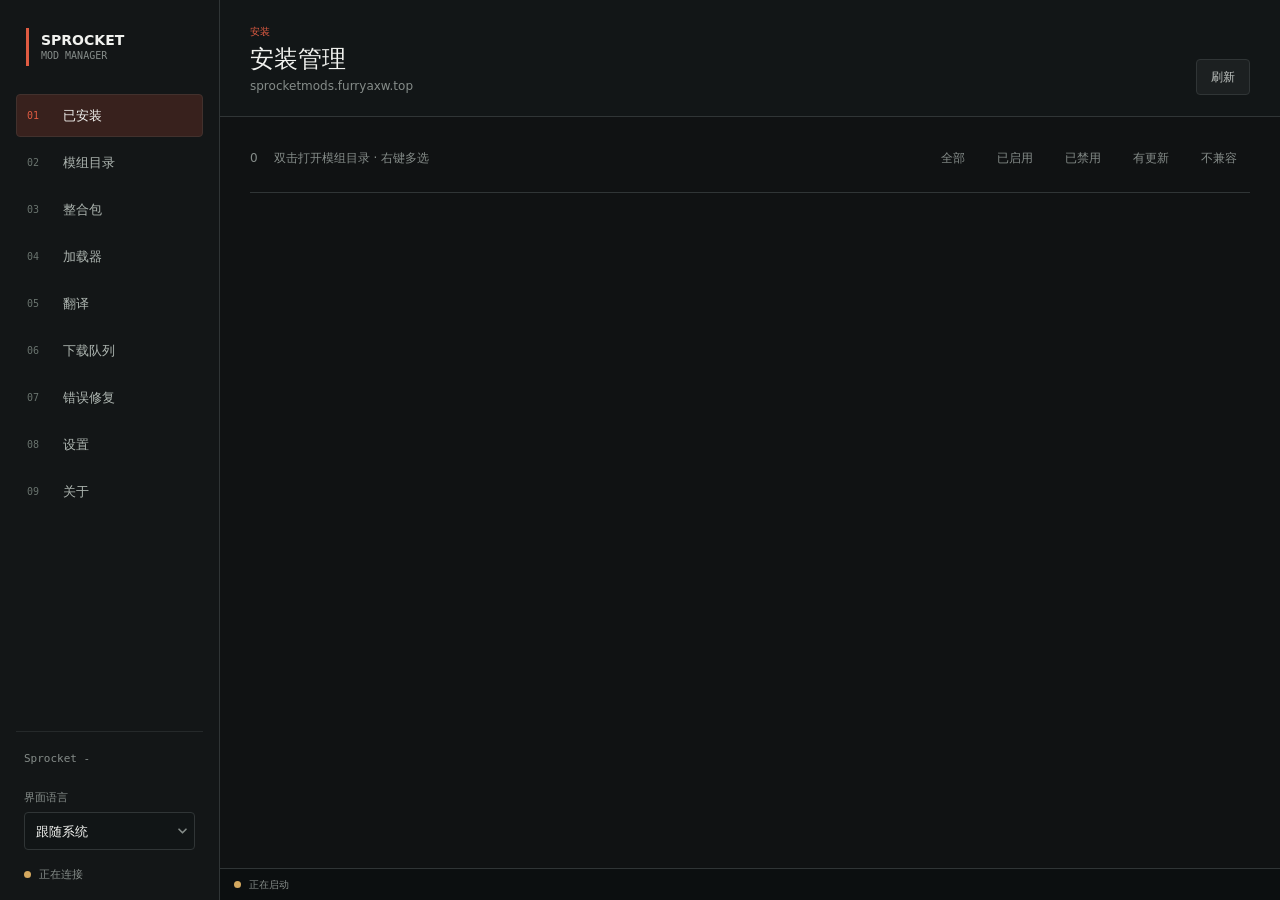
<file: sprocket_mod_manager/presentation/client_ui/index.html>
<!doctype html>
<html lang="zh-CN">
<head>
    <meta charset="UTF-8"/>
    <meta name="viewport" content="width=device-width, initial-scale=1.0"/>
    <meta name="color-scheme" content="dark"/>
    <meta name="theme-color" content="#101213"/>
    <title>SprocketModManager</title>
    <link rel="icon" type="image/png" href="./app-icon.png"/>
    <link rel="stylesheet" href="./app.css"/>
    <script src="./js/i18n.js" defer></script>
    <script src="./js/core.js" defer></script>
    <script src="./js/data.js" defer></script>
    <script src="./js/compatibility.js" defer></script>
    <script src="./js/catalog.js" defer></script>
    <script src="./js/installs.js" defer></script>
    <script src="./js/private_servers.js" defer></script>
    <script src="./js/settings.js" defer></script>
    <script src="./js/logs.js" defer></script>
    <script src="./js/diagnosis.js" defer></script>
    <script src="./js/modloaders.js" defer></script>
    <script src="./js/business.js" defer></script>
    <script src="./js/dialogs.js" defer></script>
    <script src="./js/main.js" defer></script>
</head>
<body>
<div class="app-shell">
    <aside class="sidebar">
        <div class="brand">
            <span class="brand-line" aria-hidden="true"></span>
            <div class="brand-copy">
                <strong>SPROCKET</strong>
                <span>MOD MANAGER</span>
            </div>
        </div>

        <nav class="primary-nav" aria-label="主导航" data-i18n-aria="primaryNav">
            <button class="nav-item active" type="button" data-page-target="installed">
                <span class="nav-index">01</span><span data-i18n="installed">已安装</span>
            </button>
            <button class="nav-item" type="button" data-page-target="catalog">
                <span class="nav-index">02</span><span data-i18n="catalog">模组目录</span>
            </button>
            <button class="nav-item" type="button" data-page-target="packs">
                <span class="nav-index">03</span><span data-i18n="packs">整合包</span>
            </button>
            <button class="nav-item" type="button" data-page-target="modloaders">
                <span class="nav-index">04</span><span data-i18n="modloaders">加载器</span>
            </button>
            <button class="nav-item" type="button" data-page-target="translations">
                <span class="nav-index">05</span><span data-i18n="translations">翻译</span>
            </button>
            <button class="nav-item" type="button" data-page-target="downloads">
                <span class="nav-index">06</span><span data-i18n="downloads">下载队列</span>
                <b id="queue-badge" hidden>0</b>
            </button>
            <button class="nav-item" type="button" data-page-target="diagnosis">
                <span class="nav-index">07</span><span data-i18n="diagnosis">错误修复</span>
            </button>
            <button class="nav-item" type="button" data-page-target="settings">
                <span class="nav-index">08</span><span data-i18n="settings">设置</span>
            </button>
            <button class="nav-item" type="button" data-page-target="about">
                <span class="nav-index">09</span><span data-i18n="about">关于</span>
            </button>
        </nav>

        <div class="sidebar-footer">
            <!-- 版本号与「为什么对不上」都留在这里；右下角 statusbar 只报健康状态。 -->
            <div class="environment" id="environment">
                <div class="environment-line" id="environment-sprocket">Sprocket -</div>
                <div class="environment-loaders" id="environment-loaders"></div>
                <button class="environment-install" id="environment-install-loader"
                        type="button" data-i18n="installLoaderLink" hidden>安装加载器
                </button>
                <div class="environment-line environment-note" id="environment-note" hidden></div>
            </div>
            <label class="language-control">
                <span data-i18n="language">界面语言</span>
                <select id="language-select">
                    <option value="auto" data-i18n="languageAuto">跟随系统</option>
                    <option value="zh">中文</option>
                    <option value="en">English</option>
                </select>
            </label>
            <div class="registry-state" id="registry-state">
                <span class="state-dot" aria-hidden="true"></span>
                <span id="registry-state-text" data-i18n="connecting">正在连接</span>
            </div>
        </div>
    </aside>

    <main class="main-area">
        <header class="page-header">
            <div>
                <p class="page-kicker" id="page-kicker" data-i18n="pageInstallation">安装</p>
                <h1 id="page-title" data-i18n="installedTitle">安装管理</h1>
                <p id="page-subtitle">sprocketmods.furryaxw.top</p>
            </div>
            <div class="header-actions" id="header-actions">
                <button class="secondary-button" id="refresh-catalog" type="button" data-i18n="refresh">刷新</button>
            </div>
        </header>

        <section class="page active" id="page-installed" data-page="installed">
            <div class="list-toolbar">
                <span id="installed-count">0</span>
                <!-- 行上的两种点击都不是自明的：说清双击去哪儿、右键做什么。 -->
                <span class="list-hint" data-i18n="installedRowHint">双击打开模组目录 · 右键多选</span>
                <div class="filter-chips" role="group" data-i18n-aria="installedFilter">
                    <button class="filter-chip" type="button" id="installed-filter-all"
                            data-installed-filter="all" data-i18n="installedFilterAll">全部
                    </button>
                    <button class="filter-chip" type="button" id="installed-filter-enabled"
                            data-installed-filter="enabled" data-i18n="installedFilterEnabled">已启用
                    </button>
                    <button class="filter-chip" type="button" id="installed-filter-disabled"
                            data-installed-filter="disabled" data-i18n="installedFilterDisabled">已禁用
                    </button>
                    <button class="filter-chip" type="button" id="installed-filter-outdated"
                            data-installed-filter="outdated" data-i18n="installedFilterOutdated">有更新
                    </button>
                    <button class="filter-chip" type="button" id="installed-filter-incompatible"
                            data-installed-filter="incompatible" data-i18n="installedFilterIncompatible">不兼容
                    </button>
                </div>
            </div>
            <div class="data-list" id="installed-list"></div>
            <div class="selection-anchor">
                <div class="selection-bar" id="installed-selection-bar" hidden>
                    <span class="selection-count" id="installed-selection"></span>
                    <button class="secondary-button" id="update-selected" type="button" data-i18n="update" disabled>更新
                    </button>
                    <button class="secondary-button" id="enable-selected" type="button" data-i18n="enableMod" disabled>
                        启用
                    </button>
                    <button class="secondary-button" id="disable-selected" type="button" data-i18n="disableMod" disabled>
                        禁用
                    </button>
                    <button class="danger-button" id="remove-selected" type="button" data-i18n="remove" disabled>卸载
                    </button>
                    <button class="secondary-button" id="toggle-selection" type="button" data-i18n="selectAll"
                            disabled>全选
                    </button>
                    <button class="secondary-button" id="invert-selection" type="button" data-i18n="invertSelection"
                            disabled>反选
                    </button>
                </div>
            </div>
        </section>

        <section class="page" id="page-catalog" data-page="catalog" hidden>
            <!-- 说明条在工具条上方；两者同属页头那一行，目录页网格只给「页头 + 工作区」两行。 -->
            <div class="catalog-header">
                <div class="catalog-notice" id="catalog-notice" hidden></div>

                <div class="catalog-tools">
                    <span class="result-count" id="catalog-count">0</span>
                    <label class="search-control">
                        <span class="visually-hidden" data-i18n="search">搜索</span>
                        <input id="catalog-search" type="search" autocomplete="off"
                               placeholder="搜索名称、作者或标签" data-i18n-placeholder="searchPlaceholder"/>
                    </label>
                    <label class="select-control">
                        <span class="visually-hidden" data-i18n="category">分类</span>
                        <select id="category-select">
                            <option value="all" data-i18n="categoryAll">全部分类</option>
                            <option value="gameplay" data-i18n="categoryGameplay">玩法</option>
                            <option value="utility" data-i18n="categoryUtility">工具</option>
                            <option value="library" data-i18n="categoryLibrary">依赖库</option>
                            <option value="visual" data-i18n="categoryVisual">视觉</option>
                            <option value="audio" data-i18n="categoryAudio">音频</option>
                            <option value="other" data-i18n="categoryOther">其他</option>
                        </select>
                    </label>
                    <label class="select-control sort-control">
                        <span data-i18n="sort">排序</span>
                        <select id="sort-select">
                            <option value="name" data-i18n="sortName">名称</option>
                            <option value="release" data-i18n="sortRelease">版本</option>
                            <option value="category" data-i18n="sortCategory">分类</option>
                        </select>
                    </label>
                </div>
            </div>

            <div class="catalog-workspace">
                <section class="package-list" id="package-list" aria-live="polite">
                    <div class="loading-state"><span class="loader"></span><span
                            data-i18n="loadingCatalog">正在加载目录</span></div>
                </section>
                <aside class="detail-panel" id="detail-panel">
                    <div class="empty-detail">
                        <strong data-i18n="nothingSelected">未选择模组</strong>
                    </div>
                </aside>
                <!-- 右键行＝快速多选；底部浮动栏给批量动作（绝对定位，不占工作区的两列网格）。 -->
                <div class="catalog-selection-anchor" data-selection-scope="catalog" hidden>
                    <div class="selection-bar">
                        <span class="selection-count" data-selection-count></span>
                        <button class="primary-button" type="button" data-selection-action="install"
                                data-i18n="install">安装
                        </button>
                        <button class="danger-button" type="button" data-selection-action="remove"
                                data-i18n="remove">卸载
                        </button>
                        <button class="secondary-button" type="button" data-selection-action="all"
                                data-i18n="selectAll">全选
                        </button>
                        <button class="secondary-button" type="button" data-selection-action="invert"
                                data-i18n="invertSelection">反选
                        </button>
                        <button class="secondary-button" type="button" data-selection-action="clear"
                                data-i18n="clearSelection">取消选择
                        </button>
                    </div>
                </div>
            </div>
        </section>

        <section class="page" id="page-packs" data-page="packs" hidden>
            <!-- 与模组目录同一套「工具条 + 列表 + 详情 + 浮动多选」，只是这一页整页都是整合包。 -->
            <div class="catalog-header">
                <div class="catalog-notice" id="packs-notice" hidden></div>

                <div class="catalog-tools packs-tools">
                    <span class="result-count" id="pack-count">0</span>
                    <label class="search-control">
                        <span class="visually-hidden" data-i18n="search">搜索</span>
                        <input id="packs-search" type="search" autocomplete="off"
                               placeholder="搜索整合包名称、作者或标签" data-i18n-placeholder="packSearchPlaceholder"/>
                    </label>
                    <label class="select-control sort-control">
                        <span data-i18n="sort">排序</span>
                        <select id="packs-sort">
                            <option value="name" data-i18n="sortName">名称</option>
                            <option value="release" data-i18n="sortRelease">版本</option>
                        </select>
                    </label>
                </div>
            </div>

            <div class="catalog-workspace">
                <section class="package-list" id="pack-list" aria-live="polite"></section>
                <aside class="detail-panel" id="pack-detail">
                    <div class="empty-detail">
                        <strong data-i18n="nothingSelected">未选择模组</strong>
                    </div>
                </aside>
                <div class="catalog-selection-anchor" data-selection-scope="packs" hidden>
                    <div class="selection-bar">
                        <span class="selection-count" data-selection-count></span>
                        <button class="primary-button" type="button" data-selection-action="install"
                                data-i18n="install">安装
                        </button>
                        <button class="danger-button" type="button" data-selection-action="remove"
                                data-i18n="remove">卸载
                        </button>
                        <button class="secondary-button" type="button" data-selection-action="all"
                                data-i18n="selectAll">全选
                        </button>
                        <button class="secondary-button" type="button" data-selection-action="invert"
                                data-i18n="invertSelection">反选
                        </button>
                        <button class="secondary-button" type="button" data-selection-action="clear"
                                data-i18n="clearSelection">取消选择
                        </button>
                    </div>
                </div>
            </div>
        </section>

        <section class="page" id="page-modloaders" data-page="modloaders" hidden>
            <div class="list-toolbar">
                <span id="modloader-count">0</span>
                <!-- 「提供」那一块是这个页面存在的理由：说清每种可安装类型装到哪里。 -->
                <span class="list-hint" data-i18n="modloaderHint">安装、更新或卸载加载器 · 每项的「提供」列出可安装类型与安装位置</span>
            </div>
            <section class="modloader-list" id="modloader-list" aria-live="polite"></section>
        </section>

        <section class="page" id="page-translations" data-page="translations" hidden>
            <div class="catalog-tools translation-tools">
                <span class="result-count" id="translation-count">0</span>
                <label class="search-control">
                    <span class="visually-hidden" data-i18n="search">搜索</span>
                    <input id="translation-search" type="search" autocomplete="off"
                           placeholder="搜索翻译包" data-i18n-placeholder="translationSearchPlaceholder"/>
                </label>
                <label class="select-control sort-control">
                    <span data-i18n="sort">排序</span>
                    <select id="translation-sort">
                        <option value="name" data-i18n="sortName">名称</option>
                        <option value="release" data-i18n="sortRelease">版本</option>
                    </select>
                </label>
            </div>

            <div class="catalog-workspace">
                <section class="package-list" id="translation-list" aria-live="polite"></section>
                <aside class="detail-panel" id="translation-detail">
                    <div class="empty-detail">
                        <strong data-i18n="nothingSelected">未选择模组</strong>
                    </div>
                </aside>
                <div class="catalog-selection-anchor" data-selection-scope="translations" hidden>
                    <div class="selection-bar">
                        <span class="selection-count" data-selection-count></span>
                        <button class="primary-button" type="button" data-selection-action="install"
                                data-i18n="install">安装
                        </button>
                        <button class="danger-button" type="button" data-selection-action="remove"
                                data-i18n="remove">卸载
                        </button>
                        <button class="secondary-button" type="button" data-selection-action="all"
                                data-i18n="selectAll">全选
                        </button>
                        <button class="secondary-button" type="button" data-selection-action="invert"
                                data-i18n="invertSelection">反选
                        </button>
                        <button class="secondary-button" type="button" data-selection-action="clear"
                                data-i18n="clearSelection">取消选择
                        </button>
                    </div>
                </div>
            </div>
        </section>

        <section class="page" id="page-downloads" data-page="downloads" hidden>
            <div class="list-toolbar">
                <span id="download-count">0</span>
                <button class="secondary-button" id="clear-completed" type="button" data-i18n="clearCompleted">
                    清除成功
                </button>
            </div>
            <div class="data-list" id="download-list"></div>
        </section>

        <section class="page" id="page-settings" data-page="settings" hidden>
            <form class="settings-form" id="settings-form">
                <div class="form-section">
                    <div class="section-heading">
                        <span>01</span>
                        <div><strong data-i18n="gameLocation">游戏位置</strong><small>SPROCKET</small></div>
                    </div>
                    <label class="field-label" for="game-path" data-i18n="gamePath">Sprocket 路径</label>
                    <div class="field-command">
                        <input id="game-path" name="game_path" type="text" autocomplete="off"/>
                        <button class="secondary-button" id="browse-game-path" type="button" data-i18n="browse">浏览
                        </button>
                    </div>
                </div>
                <div class="form-section">
                    <div class="section-heading">
                        <span>02</span>
                        <div><strong data-i18n="textScale">文字大小</strong><small data-i18n="kickerAccessibility">辅助功能</small></div>
                    </div>
                    <label class="field-label" for="text-scale" data-i18n="textScale">文字大小</label>
                    <div class="range-control">
                        <input id="text-scale" name="text_scale" type="range" min="100" max="160" step="10"
                               value="100"/>
                        <output id="text-scale-value" for="text-scale">100%</output>
                    </div>
                </div>
                <div class="form-section">
                    <div class="section-heading">
                        <span>03</span>
                        <div><strong data-i18n="debugMode">Debug 模式</strong><small data-i18n="kickerDiagnostics">诊断</small></div>
                    </div>
                    <label class="toggle-row" for="debug-mode">
                        <span data-i18n="debugMode">Debug 模式</span>
                        <input class="toggle-input" id="debug-mode" name="debug" type="checkbox"/>
                    </label>
                </div>
                <div class="form-section">
                    <div class="section-heading">
                        <span>04</span>
                        <div><strong data-i18n="registrySection">注册表</strong><small data-i18n="kickerIndexSource">索引来源</small></div>
                    </div>
                    <label class="field-label" for="index-url" data-i18n="indexUrl">索引目录（URL 或本地路径）</label>
                    <input id="index-url" name="index_url" type="text" autocomplete="off"/>
                </div>
                <div class="form-section">
                    <div class="section-heading">
                        <span>05</span>
                        <div><strong data-i18n="networkProxy">网络代理</strong><small data-i18n="kickerNetwork">网络与 GitHub</small></div>
                    </div>
                    <div class="field-stack proxy-setting">
                        <label class="toggle-row" for="proxy-enabled">
                            <span data-i18n="proxyEnabled">启用 HTTP/HTTPS 代理</span>
                            <input class="toggle-input" id="proxy-enabled" name="proxy_enabled" type="checkbox"/>
                        </label>
                        <label class="field-label" for="proxy-url" data-i18n="proxyUrl">代理地址</label>
                        <input id="proxy-url" name="proxy_url" type="url" inputmode="url" autocomplete="off"
                               placeholder="http://127.0.0.1:7890"/>
                    </div>
                    <div class="field-stack proxy-setting">
                        <label class="toggle-row" for="github-proxy-enabled">
                            <span data-i18n="githubProxyEnabled">启用 GitHub 下载加速</span>
                            <input class="toggle-input" id="github-proxy-enabled" name="github_proxy_enabled"
                                   type="checkbox"/>
                        </label>
                        <label class="field-label" for="github-proxy-url" data-i18n="githubProxyUrl">加速前缀</label>
                        <input id="github-proxy-url" name="github_proxy_url" type="url" inputmode="url"
                               autocomplete="off"
                               placeholder="https://gh-proxy.com/"/>
                    </div>
                </div>
                <div class="form-section developer-server-section">
                    <div class="section-heading">
                        <span>06</span>
                        <div><strong data-i18n="developerServers">开发者服务器</strong><small
                                data-i18n="privateDistributionSubtitle">私有分发</small></div>
                    </div>
                    <div class="global-github-login">
                        <div class="component-summary">
                            <div><strong data-i18n="githubLogin">GitHub 登录</strong><span class="component-state"
                                                                                           id="github-login-state" data-i18n="loggedOut">未登录</span>
                            </div>
                            <p data-i18n="githubDeviceHint">通过 GitHub Device Flow 登录，令牌只换取开发者服务器
                                session。</p>
                        </div>
                        <button class="secondary-button" id="github-login-button" type="button" data-i18n="login">登录
                        </button>
                    </div>
                    <div class="field-command developer-server-add">
                        <input id="developer-server-url" type="url" inputmode="url" autocomplete="off"
                               placeholder="http://127.0.0.1:8787" aria-label="开发者服务器地址"/>
                        <button class="secondary-button" id="add-developer-server" type="button" data-i18n="addServer">
                            添加服务器
                        </button>
                    </div>
                    <div class="developer-server-list" id="developer-server-list"></div>
                </div>
            </form>
        </section>

        <section class="page" id="page-about" data-page="about" hidden>
            <div class="about-layout">
                <section class="about-identity">
                    <p>SPROCKET</p>
                    <h2>Mod Manager</h2>
                    <span>AGPL-3.0</span>
                </section>
                <dl class="about-facts">
                    <div>
                        <dt data-i18n="currentVersion">当前版本</dt>
                        <dd id="current-version">-</dd>
                    </div>
                    <div>
                        <dt data-i18n="latestVersion">最新版本</dt>
                        <dd id="latest-version">-</dd>
                    </div>
                    <div>
                        <dt data-i18n="repository">代码仓库</dt>
                        <dd>furryaxw/SprocketModManager</dd>
                    </div>
                    <div>
                        <dt data-i18n="registrySection">注册表</dt>
                        <dd>sprocketmods.furryaxw.top</dd>
                    </div>
                </dl>
                <div class="about-actions">
                    <button class="primary-button" id="manager-update" type="button" data-i18n="checkUpdate">检查更新
                    </button>
                    <button class="secondary-button" id="open-repository" type="button">GitHub</button>
                    <button class="secondary-button" id="open-registry" type="button"
                            data-i18n="openRegistry">打开注册表
                    </button>
                    <button class="secondary-button" id="open-manager-directory" type="button"
                            data-i18n="openManagerDirectory">打开数据目录
                    </button>
                    <button class="secondary-button" id="open-game-directory" type="button"
                            data-i18n="openGameDirectory">打开 Sprocket 目录
                    </button>
                    <button class="secondary-button" id="clear-http-cache" type="button"
                            data-i18n="clearHttpCache">清空 HTTP 缓存
                    </button>
                    <button class="secondary-button" id="clear-all-cache" type="button"
                            data-i18n="clearAllCache">清空全部缓存
                    </button>
                    <button class="secondary-button" id="clear-metadata-cache" type="button"
                            data-i18n="clearMetadataCache">清空元数据缓存
                    </button>
                </div>
                <section class="about-support">
                    <p data-i18n="supportAsk">管理器免费开源：觉得有用可以去仓库点个 Star，也可以赞助作者。</p>
                    <div class="about-actions">
                        <button class="secondary-button" id="sponsor-kofi" type="button"
                                data-i18n="sponsorKofi">Ko-fi
                        </button>
                        <button class="secondary-button" id="sponsor-afdian" type="button"
                                data-i18n="sponsorAfdian">爱发电
                        </button>
                    </div>
                </section>
            </div>
        </section>

        <section class="page" id="page-diagnosis" data-page="diagnosis" hidden>
            <!-- 两个入口并排：看不出问题在哪的时候，把日志交上去是第二条路。 -->
            <div class="diagnosis-actions">
                <button class="primary-button" id="run-diagnosis" type="button" data-i18n="runDiagnosis">诊断游戏错误
                </button>
                <button class="secondary-button" id="diagnosis-upload-logs" type="button"
                        aria-haspopup="dialog" data-i18n="uploadLogs">上传日志
                </button>
                <span class="diagnosis-meta" id="diagnosis-meta"></span>
            </div>
            <div class="diagnosis-report" id="diagnosis-report" aria-live="polite"></div>
        </section>

        <footer class="statusbar">
            <span class="status-mark" aria-hidden="true"></span>
            <span id="status-text" data-i18n="statusStarting">正在启动</span>
            <span class="game-state" id="game-state" hidden>
                <span class="game-dot" aria-hidden="true"></span>
                <span id="game-state-text"></span>
                <button class="kill-button" id="kill-sprocket" type="button" data-i18n="killSprocket" hidden>结束游戏
                </button>
            </span>
        </footer>
    </main>
</div>

<div class="modal-layer" id="modal-layer" hidden>
    <section class="modal" role="dialog" aria-modal="true" aria-labelledby="modal-title">
        <header>
            <p id="modal-kicker" data-i18n="confirm">确认</p>
            <h2 id="modal-title"></h2>
            <button class="close-button" id="modal-close" type="button" aria-label="关闭" data-i18n-aria="close">×
            </button>
        </header>
        <div class="modal-body" id="modal-body"></div>
        <footer>
            <span class="modal-status" id="modal-status" hidden aria-live="polite"></span>
            <button class="secondary-button" id="modal-cancel" type="button" data-i18n="cancel">取消</button>
            <button class="primary-button" id="modal-confirm" type="button" data-i18n="confirm">确认</button>
        </footer>
    </section>
</div>

<div class="toast-region" id="toast-region" aria-live="polite"></div>
</body>
</html>
</file>
<file: sprocket_mod_manager/presentation/client_ui/app.css>
:root {
    color-scheme: dark;
    font-size: 100%;
    font-family: "Segoe UI Variable Text", "Segoe UI", system-ui, sans-serif;
    font-synthesis: none;
    --canvas: #101213;
    --sidebar: #131617;
    --surface: #171a1b;
    --surface-high: #1c2021;
    --surface-hover: #202425;
    --line: #303536;
    --line-soft: #25292a;
    --text: #f1f2ef;
    --text-soft: #c4c8c5;
    --muted: #858c89;
    --accent: #df5b42;
    --accent-hover: #ee6a50;
    --accent-quiet: #38211d;
    --button-accent: #b6402d;
    --button-accent-hover: #be4430;
    --amber: #d4a85f;
    --amber-quiet: #362b19;
    --danger: #a9443d;
    --danger-hover: #c15148;
    --success: #65b981;
    --warning: #cb9952;
    --focus: #f5a86b;
}

* {
    box-sizing: border-box;
}

[hidden] {
    display: none !important;
}

html, body {
    width: 100%;
    min-width: 960px;
    height: 100%;
    min-height: 640px;
}

body {
    margin: 0;
    overflow: hidden;
    color: var(--text);
    background: var(--canvas);
}

button, input, select {
    font: inherit;
    letter-spacing: 0;
}

button {
    color: inherit;
}

button, select {
    cursor: pointer;
}

button:focus-visible, input:focus-visible, select:focus-visible {
    outline: 2px solid var(--focus);
    outline-offset: 2px;
}

.visually-hidden {
    position: absolute;
    width: 1px;
    height: 1px;
    padding: 0;
    margin: -1px;
    overflow: hidden;
    clip: rect(0, 0, 0, 0);
    white-space: nowrap;
    border: 0;
}

.app-shell {
    display: grid;
    grid-template-columns: 220px minmax(0, 1fr);
    width: 100%;
    height: 100%;
}

.sidebar {
    display: flex;
    flex-direction: column;
    min-width: 0;
    min-height: 0;
    padding: 28px 16px 18px;
    border-right: 1px solid var(--line);
    background: var(--sidebar);
}

.brand {
    display: flex;
    align-items: center;
    gap: 12px;
    flex: 0 0 auto;
    padding: 0 10px 28px;
}

.brand-line {
    width: 3px;
    height: 38px;
    flex: 0 0 3px;
    background: var(--accent);
}

.brand-copy strong, .brand-copy span {
    display: block;
}

.brand-copy strong {
    font-size: 0.875rem;
    line-height: 1.125rem;
}

.brand-copy span {
    color: var(--muted);
    font: 0.625rem/0.875rem "Cascadia Mono", Consolas, monospace;
}

.primary-nav {
    display: grid;
    align-content: start;
    gap: 4px;
    /* 导航吃掉品牌与页脚之间的全部高度：窗口不够高时它自己滚，别把页脚顶出屏幕。 */
    flex: 1 1 auto;
    min-height: 0;
    overflow-y: auto;
}

.nav-item {
    width: 100%;
    min-height: 43px;
    display: grid;
    grid-template-columns: 28px minmax(0, 1fr) auto;
    align-items: center;
    gap: 8px;
    padding: 0 10px;
    border: 1px solid transparent;
    border-radius: 4px;
    color: #aeb6b1;
    background: transparent;
    text-align: left;
    font-size: 0.8125rem;
    font-weight: 650;
}

.nav-item:hover {
    color: var(--text);
    background: var(--surface-high);
}

.nav-item.active {
    color: var(--text);
    border-color: #42312d;
    background: var(--accent-quiet);
}

.nav-index {
    color: #69736e;
    font: 0.625rem/1 "Cascadia Mono", Consolas, monospace;
}

.nav-item.active .nav-index {
    color: var(--accent);
}

.nav-item b {
    min-width: 20px;
    padding: 2px 5px;
    border-radius: 10px;
    color: #131718;
    background: var(--amber);
    font: 800 0.625rem/0.875rem "Cascadia Mono", Consolas, monospace;
    text-align: center;
}

.sidebar-footer {
    display: grid;
    gap: 17px;
    flex: 0 0 auto;
    padding: 18px 8px 0;
    border-top: 1px solid var(--line-soft);
}

/* 左下角环境：本机 Sprocket 与各加载器的版本（在界面语言之上） */
.environment {
    display: grid;
    gap: 5px;
    font: 0.6875rem/1.125rem "Cascadia Mono", Consolas, monospace;
    color: var(--muted);
}

.environment-line {
    display: flex;
    align-items: center;
    gap: 8px;
    min-width: 0;
}

.environment-line > span, .environment-line {
    overflow: hidden;
    text-overflow: ellipsis;
    white-space: nowrap;
}

.environment-line.warning, .environment-line.error {
    color: var(--danger);
}

.environment-line.ready {
    color: var(--muted);
}

/* 健康状态的小圆点：只有两种状态，颜色足够说明问题。 */
.environment-dot {
    width: 7px;
    height: 7px;
    border-radius: 50%;
    background: var(--muted);
    flex: none;
}

.environment-line.ready .environment-dot {
    background: var(--success);
}

.environment-line.error .environment-dot {
    background: var(--danger);
}

.environment-note {
    display: block;
    white-space: normal;
    line-height: 1.3;
}

/* 一个加载器都没装时，那一行就是「安装加载器」的链接：按钮保留键盘可达，长成链接。 */
.environment-install {
    padding: 0;
    border: 0;
    background: none;
    color: var(--accent);
    font: inherit;
    text-decoration: underline;
    text-underline-offset: 2px;
    cursor: pointer;
}

.environment-install:hover:not(:disabled) {
    color: var(--accent-hover);
}

.environment-install:disabled {
    color: var(--muted);
    text-decoration: none;
    cursor: default;
}

/* 每个已装加载器一行「名字 版本」；没有加载器时这一块是空的。 */
/* 行数不设上限就会把页脚顶出屏幕：限高约 5 行，多出来的自己滚。 */
.environment-loaders {
    display: grid;
    gap: 5px;
    max-height: calc(1.125rem * 5);
    overflow-y: auto;
}

.language-control {
    display: grid;
    gap: 7px;
}

.language-control > span {
    color: var(--muted);
    font-size: 0.6875rem;
    font-weight: 700;
}

.language-control select {
    width: 100%;
}

/* 侧栏「上传日志」对话框：一项来源一行，管理器日志恒在第一行。 */
.log-picker-list {
    display: grid;
    gap: 4px;
}

.log-picker-item {
    padding: 7px 9px;
    border: 1px solid var(--line);
    border-radius: 4px;
    background: var(--surface-high);
    color: var(--text-soft);
    font-size: 0.75rem;
    text-align: left;
    cursor: pointer;
}

.log-picker-item:hover, .log-picker-item:focus-visible {
    color: var(--text);
    background: var(--surface-hover);
}

.log-picker-empty {
    margin: 0;
    color: var(--muted);
    font-size: 0.6875rem;
}

.registry-state {
    display: flex;
    align-items: center;
    gap: 8px;
    color: var(--muted);
    font-size: 0.6875rem;
}

.state-dot, .status-mark {
    width: 7px;
    height: 7px;
    flex: 0 0 auto;
    border-radius: 50%;
    background: var(--amber);
}

.registry-state.ready .state-dot, .status-mark.ready {
    background: var(--success);
}

.registry-state.error .state-dot, .status-mark.error {
    background: var(--danger);
}

.main-area {
    min-width: 0;
    display: grid;
    grid-template-rows: auto minmax(0, 1fr) 32px;
    overflow: hidden;
}

.page-header {
    min-height: 112px;
    display: flex;
    align-items: flex-end;
    justify-content: space-between;
    gap: 24px;
    padding: 25px 30px 21px;
    border-bottom: 1px solid var(--line);
    background: #121617;
}

.page-kicker {
    margin: 0 0 5px;
    color: var(--accent);
    font: 700 0.625rem/0.875rem "Cascadia Mono", Consolas, monospace;
}

.page-header h1 {
    margin: 0;
    font-size: 1.5rem;
    line-height: 1.875rem;
    letter-spacing: 0;
}

.page-header p:last-child {
    margin: 4px 0 0;
    color: var(--muted);
    font-size: 0.75rem;
    line-height: 1.0625rem;
}

.header-actions {
    display: flex;
    align-items: center;
    gap: 8px;
}

.primary-button, .secondary-button, .danger-button, .close-button {
    min-height: 36px;
    border-radius: 4px;
    font-size: 0.75rem;
    font-weight: 700;
}

.primary-button, .secondary-button, .danger-button {
    padding: 0 14px;
    border: 1px solid transparent;
}

.primary-button {
    color: #ffffff;
    border-color: var(--button-accent);
    background: var(--button-accent);
}

.primary-button:hover {
    border-color: var(--button-accent-hover);
    background: var(--button-accent-hover);
}

.secondary-button {
    color: var(--text-soft);
    border-color: var(--line);
    background: var(--surface-high);
}

.secondary-button:hover {
    color: var(--text);
    border-color: #4b5556;
    background: var(--surface-hover);
}

.danger-button {
    color: #ffd8d5;
    border-color: #7a3e3a;
    background: #3b2220;
}

.danger-button:hover {
    border-color: var(--danger);
    background: #542a27;
}

button:disabled {
    opacity: 0.42;
    cursor: default;
}

.primary-button b {
    margin-left: 7px;
    font: 800 0.6875rem/1 "Cascadia Mono", Consolas, monospace;
}

.page {
    min-width: 0;
    min-height: 0;
    overflow: auto;
    padding: 20px 30px 28px;
}

.page.active {
    display: block;
}

#page-catalog.active, #page-packs.active, #page-translations.active {
    display: grid;
    grid-template-rows: auto minmax(0, 1fr);
    overflow: hidden;
}

/* 已安装页：页面自己不滚、列表滚 —— 悬浮栏要贴的是页面底边。
   让整页滚动的话，列表短时 `sticky` 根本不生效（元素还在原位），栏就会跟着内容停在中间。 */
#page-installed.active {
    display: flex;
    flex-direction: column;
    overflow: hidden;
}

#installed-list {
    flex: 1;
    min-height: 0;
    overflow: auto;
}

.catalog-tools {
    display: grid;
    /* 顺序＝计数、搜索、分类、排序。分类那一栏只有目录页有，所以列数由 --tool-columns 给。 */
    --tool-columns: 120px 120px;
    grid-template-columns: auto minmax(260px, 1fr) var(--tool-columns);
    gap: 9px;
    align-items: center;
    margin-bottom: 14px;
}

/* 没有分类下拉的页（翻译、整合包）：少一栏，不给末尾留空格子。 */
.translation-tools, .packs-tools {
    --tool-columns: 120px;
}

input, select {
    height: 38px;
    border: 1px solid var(--line);
    border-radius: 4px;
    color: var(--text);
    background: #111516;
    font-size: 0.8125rem;
}

input {
    width: 100%;
    padding: 0 12px;
}

input::placeholder {
    color: #717b76;
    opacity: 1;
}

select {
    width: 100%;
    padding: 0 22px 0 11px;
    color-scheme: dark;
    /* 自己画箭头：系统箭头会再占掉一整块右侧空间，把选项文字挤没。 */
    appearance: none;
    background-image: url("data:image/svg+xml;charset=utf-8,%3Csvg xmlns='http://www.w3.org/2000/svg' width='9' height='6'%3E%3Cpath d='M1 1.2 4.5 4.8 8 1.2' fill='none' stroke='%23858c89' stroke-width='1.6' stroke-linecap='round' stroke-linejoin='round'/%3E%3C/svg%3E");
    background-repeat: no-repeat;
    background-position: right 7px center;
}

select option {
    color: var(--text);
    background: #111516;
}

.select-control {
    min-width: 0;
}

.sort-control {
    height: 38px;
    display: grid;
    grid-template-columns: auto minmax(0, 1fr);
    align-items: center;
    border: 1px solid var(--line);
    border-radius: 4px;
    background: #111516;
}

.sort-control > span {
    padding-left: 11px;
    color: var(--muted);
    font-size: 0.8125rem;
}

.sort-control select {
    height: 36px;
    border: 0;
    /* 只清底色：箭头是自己画的背景图，一起清掉就没箭头了。 */
    background-color: transparent;
}

.result-count {
    height: 38px;
    min-width: 38px;
    color: var(--muted);
    font: 700 0.8rem "Cascadia Mono", Consolas, monospace;
    display: inline-grid;
    place-items: center;
    background: #111516;
    border: 1px solid var(--line);
    border-radius: 4px;
}

/* 目录页页头：说明条（有隐藏时才出现）在工具条上方，合成网格的第一行。 */
.catalog-header {
    display: grid;
    min-width: 0;
    gap: 10px;
    margin-bottom: 14px;
}

/* 间距由页头的 margin/gap 负责：工具条自己那份底边距在这里会翻倍。 */
.catalog-header .catalog-tools {
    margin-bottom: 0;
}

/* 被兼容性藏起模组时的说明：把"为什么空了"和"怎么看"放在列表正上方。 */
.catalog-notice {
    display: flex;
    align-items: center;
    justify-content: space-between;
    gap: 12px;
    padding: 8px 12px;
    border: 1px solid #72582c;
    border-radius: 4px;
    background: var(--amber-quiet);
    color: #f2ca7e;
    font-size: 0.8125rem;
}

.link-button {
    padding: 0;
    border: 0;
    background: none;
    color: var(--accent);
    font: inherit;
    text-decoration: underline;
    text-underline-offset: 2px;
    cursor: pointer;
    white-space: nowrap;
}

.link-button:hover {
    color: var(--accent-hover);
}

.catalog-workspace {
    min-height: 0;
    position: relative;
    display: grid;
    grid-template-columns: minmax(360px, 0.92fr) minmax(390px, 1.08fr);
    align-items: stretch;
    gap: 14px;
}

/* 目录 / 翻译页的多选栏：绝对定位（不参与两列网格），贴在列表底部浮着。 */
.catalog-selection-anchor {
    position: absolute;
    inset: auto 0 0 0;
    height: 0;
    z-index: 5;
}

.catalog-selection-anchor[hidden] {
    display: none;
}

.catalog-selection-anchor .selection-bar {
    bottom: 6px;
}

.package-list, .detail-panel {
    min-width: 0;
    min-height: 0;
    height: 100%;
    overflow: auto;
    border: 1px solid var(--line);
    border-radius: 5px;
    background: var(--surface);
}

.package-row {
    width: 100%;
    min-height: 84px;
    display: grid;
    grid-template-columns: 24px minmax(0, 1fr) auto;
    align-items: center;
    gap: 12px;
    padding: 13px 15px;
    border: 0;
    border-bottom: 1px solid var(--line-soft);
    color: inherit;
    background: transparent;
    text-align: left;
}

.package-row:last-child {
    border-bottom: 0;
}

.package-row:hover {
    background: var(--surface-high);
}

.package-row.selected {
    background: var(--accent-quiet);
    box-shadow: inset 3px 0 var(--accent);
}

/* 选择框自己画：原生复选框在深色主题下未勾选就是一坨灰底方块，跟「有没有选中」分不出来。 */
.package-check {
    appearance: none;
    flex: none;
    width: 17px;
    height: 17px;
    padding: 0;
    border: 1px solid var(--line);
    border-radius: 4px;
    background: #111516;
    cursor: pointer;
}

.package-check:hover {
    border-color: var(--muted);
}

.package-check:checked {
    border-color: var(--accent);
    background: var(--accent) url("data:image/svg+xml,%3Csvg xmlns='http://www.w3.org/2000/svg' viewBox='0 0 16 16'%3E%3Cpath d='M3.5 8.4l3.1 3.1L12.6 5' fill='none' stroke='%23101213' stroke-width='2.6' stroke-linecap='round' stroke-linejoin='round'/%3E%3C/svg%3E") center/12px 12px no-repeat;
}

.package-copy {
    min-width: 0;
}

.package-copy strong, .package-copy span {
    display: block;
}

.package-copy strong {
    margin-bottom: 5px;
    overflow: hidden;
    font-size: 0.8125rem;
    text-overflow: ellipsis;
    white-space: nowrap;
}

.package-copy span {
    color: var(--muted);
    font: 0.75rem/1.0625rem "Cascadia Mono", Consolas, monospace;
    overflow-wrap: anywhere;
    white-space: normal;
}

.package-copy .featured-star {
    display: inline;
    margin-right: 6px;
    color: var(--amber);
    font: inherit;
}

.package-version {
    display: grid;
    justify-items: end;
    gap: 6px;
}

.package-version b {
    color: var(--text-soft);
    font: 700 0.6875rem/0.9375rem "Cascadia Mono", Consolas, monospace;
}

.state-chip {
    padding: 2px 7px;
    border: 1px solid var(--line);
    border-radius: 10px;
    color: var(--muted);
    font-size: 0.625rem;
    font-weight: 700;
}

.state-chip.available {
    color: #9adeae;
    border-color: #376e48;
    background: #17291d;
}

.state-chip.installed {
    color: #9fc9e8;
    border-color: #3d6078;
    background: #182832;
}

.state-chip.update {
    color: #f2ca7e;
    border-color: #72582c;
    background: var(--amber-quiet);
}

.state-chip.corrupted {
    color: #f0a08f;
    border-color: #7a3d31;
    background: #2b1a16;
}

/* 兼容性三色：白=兼容（默认文字色）、黄=未知、红=不兼容。 */
.state-chip.compatible {
    color: var(--text);
    border-color: var(--line);
}

.state-chip.unknown,
.package-version b.unknown {
    color: #f2ca7e;
}

.state-chip.unknown {
    border-color: #72582c;
    background: var(--amber-quiet);
}

/* 「有更新但不兼容」的感叹号：只占一枚圆的宽度，原因在原生 tooltip 里。 */
.state-chip.update-alert {
    display: inline-flex;
    align-items: center;
    justify-content: center;
    width: 18px;
    height: 18px;
    padding: 0;
    border-radius: 50%;
    cursor: help;
}

.state-chip.incompatible,
.package-version b.incompatible {
    color: #f0a08f;
}

/* 安装计划里不兼容的依赖也要看出来：求解器不知道环境，界面得替它标。 */
.plan-line.unknown > span:last-child {
    color: #f2ca7e;
}

.plan-line.incompatible > span:last-child {
    color: #f0a08f;
}

.state-chip.incompatible {
    border-color: #7a3d31;
    background: #2b1a16;
}

.package-version b.compatible {
    color: var(--text-soft);
}

.detail-panel {
    padding: 23px;
}

.empty-detail, .empty-list, .loading-state {
    min-height: 300px;
    display: grid;
    place-content: center;
    justify-items: center;
    gap: 10px;
    color: var(--muted);
}

.detail-topline {
    display: flex;
    align-items: center;
    justify-content: space-between;
    gap: 18px;
    margin-bottom: 15px;
}

.detail-topline > span {
    color: var(--accent);
    font: 700 0.625rem/0.875rem "Cascadia Mono", Consolas, monospace;
}

.detail-topline > .featured-record {
    color: var(--amber);
}

.detail-heading {
    display: grid;
    grid-template-columns: minmax(0, 1fr) auto;
    align-items: baseline;
    gap: 4px 20px;
    margin-bottom: 18px;
}

/* 版本列表那一格：按钮本身不抢版面，版本与判定都摊在它打开的对话框里。 */
.detail-versions-button {
    justify-self: end;
}

/* 版本与兼容性：一行一版，版本号在左、判定在右。 */
.modal-versions {
    display: grid;
    gap: 8px;
}

.modal-versions .version-line {
    display: flex;
    align-items: center;
    gap: 10px;
    font-family: "Cascadia Mono", Consolas, monospace;
}

.modal-versions .version-line b {
    color: var(--text);
}

.detail-heading h2 {
    min-width: 0;
    margin: 0;
    font-size: 1.25rem;
    line-height: 1.625rem;
    overflow-wrap: anywhere;
}

.detail-id, .detail-authors {
    font-family: "Cascadia Mono", Consolas, monospace;
}

.detail-id {
    min-width: 0;
    margin: 0;
    color: var(--muted);
    font-size: 0.6875rem;
    line-height: 1rem;
    overflow-wrap: anywhere;
}

.detail-authors {
    max-width: 230px;
    color: var(--muted);
    font-size: 0.625rem;
    line-height: 0.9375rem;
    text-align: right;
    overflow-wrap: anywhere;
}

/* 详情块：事实、依赖/推荐、兼容性共用一套 dt/dd 行。 */
.detail-block {
    display: grid;
    grid-template-columns: minmax(0, 1fr) minmax(0, 1fr);
    column-gap: 15px;
    margin: 22px 0 0;
    border-top: 1px solid var(--line-soft);
}

.detail-block .detail-row {
    min-width: 0;
    padding: 13px 0;
    border-bottom: 1px solid var(--line-soft);
}

/* 分组标题占满整行，三段内容因此读起来是一整块。 */
.detail-block .detail-group {
    grid-column: 1 / -1;
    min-width: 0;
    margin-top: 8px;
    padding: 10px 0 4px;
}

.detail-block dt {
    margin-bottom: 4px;
    color: var(--muted);
    font-size: 0.625rem;
    font-weight: 700;
}

.detail-block .detail-group dt {
    color: var(--text);
    letter-spacing: 0.04em;
}

.detail-block dd {
    margin: 0;
    color: var(--text-soft);
    font-size: 0.75rem;
    line-height: 1.0625rem;
    overflow-wrap: anywhere;
}

.detail-block dd.pass {
    color: #9adeae;
}

.detail-block dd.fail {
    color: #f0a08f;
}

.dependency-section {
    margin-top: 18px;
}

.dependency-section > strong {
    display: block;
    margin-bottom: 8px;
    color: var(--muted);
    font-size: 0.625rem;
}

.dependency-list {
    display: grid;
    gap: 5px;
}

.dependency-line {
    display: flex;
    justify-content: space-between;
    gap: 16px;
    padding: 8px 10px;
    border: 1px solid var(--line-soft);
    border-radius: 3px;
    background: #141819;
    font: 0.6875rem/0.9375rem "Cascadia Mono", Consolas, monospace;
}

.detail-actions {
    display: flex;
    flex-wrap: wrap;
    justify-content: flex-end;
    gap: 8px;
    margin-bottom: 20px;
}

.list-toolbar {
    min-height: 42px;
    display: flex;
    align-items: center;
    justify-content: space-between;
    gap: 16px;
    margin-bottom: 13px;
    color: var(--muted);
    font-size: 0.75rem;
}

.data-list {
    border-top: 1px solid var(--line);
}

/* 操作提示贴着左侧的数量，筛选药丸仍然靠右。 */
.list-hint {
    margin-right: auto;
}

.data-row {
    min-height: 70px;
    display: grid;
    grid-template-columns: minmax(0, 1fr) auto;
    align-items: center;
    gap: 18px;
    padding: 12px 14px;
    border-bottom: 1px solid var(--line);
}

.data-row:hover {
    background: var(--surface);
}

/* 已安装页的每行都带选择框：多出的一列只在这种行上出现，其它列表保持两列。
   四个部件连行号一起写死：只写列号时，DOM 里排在最后的箭头会被自动放置挤到第二行
   （自动放置的游标只往前）。没有箭头的行第一列是 0 宽，选择框仍然对齐。 */
.data-row.selectable {
    grid-template-columns: auto auto minmax(0, 1fr) auto;
    cursor: pointer;
}

.data-row.selectable > .row-expander {
    grid-area: 1 / 1;
}

.data-row.selectable > .package-check {
    grid-area: 1 / 2;
}

.data-row.selectable > .row-title {
    grid-area: 1 / 3;
}

.data-row.selectable > .row-actions {
    grid-area: 1 / 4;
}

.data-row.selected {
    background: var(--accent-quiet);
    box-shadow: inset 3px 0 var(--accent);
}

/* 已安装页的筛选：一枚药丸 = 一个状态口径，计数写在里面。 */
.filter-chips {
    display: flex;
    align-items: center;
    gap: 6px;
}

.filter-chip {
    padding: 5px 12px;
    border: 1px solid transparent;
    border-radius: 999px;
    background: transparent;
    color: var(--muted);
    font: inherit;
    font-size: 0.75rem;
    cursor: pointer;
}

.filter-chip:hover {
    background: var(--surface);
    color: var(--text);
}

.filter-chip.active {
    color: var(--text);
    border-color: #42312d;
    background: var(--accent-quiet);
}

/* 悬浮操作栏：锚点高度为 0，所以它不占列表后面的空行，只浮在列表上方。
   宽度按内容收缩（`max-content`），列表再长也不用往上够。 */
.selection-anchor {
    position: relative;
    z-index: 5;
    height: 0;
}

.selection-bar {
    position: absolute;
    bottom: 12px;
    left: 0;
    right: 0;
    margin: 0 auto;
    width: max-content;
    max-width: 100%;
    display: flex;
    flex-wrap: wrap;
    align-items: center;
    gap: 8px;
    padding: 10px 14px;
    border: 1px solid var(--line);
    border-radius: 10px;
    background: var(--surface-high);
    box-shadow: 0 10px 28px rgba(0, 0, 0, 0.45);
}

.selection-bar[hidden] {
    display: none;
}

.selection-count {
    min-width: 5.5rem;
    color: var(--text-soft);
}

.row-title {
    min-width: 0;
}

.row-title strong, .row-title span {
    display: block;
    overflow: hidden;
    text-overflow: ellipsis;
    white-space: nowrap;
}

.row-title strong {
    margin-bottom: 5px;
    font-size: 0.8125rem;
}

.row-title span {
    color: var(--muted);
    font: 0.6875rem/0.9375rem "Cascadia Mono", Consolas, monospace;
}

.row-actions {
    display: flex;
    align-items: center;
    gap: 8px;
}

/* 展开箭头：第一列，排在行最左边。 */
.row-expander {
    color: var(--muted);
    cursor: pointer;
    font-size: 0.6875rem;
    line-height: 1;
}

.row-expander.expanded {
    transform: rotate(90deg);
}

/* 包行的文件清单：展开后横跨整行 —— 网格行里它不能挤进标题那一列。 */
.data-row > .row-files {
    grid-column: 1 / -1;
    margin: 8px 0 0;
    padding-left: 18px;
    color: var(--muted);
    font: 0.6875rem/0.9375rem "Cascadia Mono", Consolas, monospace;
}

.queue-state {
    min-width: 82px;
    color: var(--muted);
    font-size: 0.6875rem;
    font-weight: 700;
    text-align: right;
}

.queue-state.installing {
    color: var(--accent);
}

.queue-state.completed {
    color: var(--success);
}

.queue-state.failed {
    color: var(--danger);
}

.queue-state.canceled {
    color: var(--muted);
}

.queue-message {
    max-width: 460px;
    overflow: hidden;
    text-overflow: ellipsis;
}

.settings-form {
    width: min(760px, 100%);
}

.form-section {
    padding: 24px 0 27px;
    border-bottom: 1px solid var(--line);
}

.form-section:first-child {
    padding-top: 5px;
}

.section-heading {
    display: flex;
    align-items: center;
    gap: 12px;
    margin-bottom: 21px;
}

.section-heading > span {
    color: var(--accent);
    font: 700 0.6875rem/1 "Cascadia Mono", Consolas, monospace;
}

.section-heading strong, .section-heading small {
    display: block;
}

.section-heading strong {
    font-size: 0.875rem;
}

.section-heading small {
    margin-top: 2px;
    color: var(--muted);
    font: 0.5625rem/0.75rem "Cascadia Mono", Consolas, monospace;
}

.field-label {
    display: block;
    margin-bottom: 8px;
    color: var(--text-soft);
    font-size: 0.75rem;
    font-weight: 650;
}

.field-command {
    display: grid;
    grid-template-columns: minmax(0, 1fr) auto;
    gap: 8px;
}

.field-stack + .field-stack {
    margin-top: 16px;
}

.proxy-setting {
    display: grid;
    gap: 9px;
}

.proxy-setting .field-label {
    margin: 0;
}

.toggle-row {
    display: flex;
    align-items: center;
    justify-content: space-between;
    gap: 18px;
    color: var(--text);
    font-size: 0.75rem;
    font-weight: 700;
    cursor: pointer;
}

.toggle-input {
    position: relative;
    width: 38px;
    height: 22px;
    flex: 0 0 38px;
    margin: 0;
    padding: 0;
    appearance: none;
    border: 1px solid #4b5152;
    border-radius: 11px;
    background: #202526;
    cursor: pointer;
    transition: border-color 120ms ease, background 120ms ease;
}

.toggle-input::after {
    content: "";
    position: absolute;
    top: 3px;
    left: 3px;
    width: 14px;
    height: 14px;
    border-radius: 50%;
    background: #aeb4b1;
    transition: transform 120ms ease, background 120ms ease;
}

.toggle-input:checked {
    border-color: var(--accent);
    background: var(--accent-quiet);
}

.toggle-input:checked::after {
    transform: translateX(16px);
    background: var(--accent);
}

.proxy-setting input[type="url"]:disabled {
    color: var(--muted);
    background: #121516;
    cursor: not-allowed;
    opacity: 0.72;
}

.range-control {
    display: grid;
    grid-template-columns: minmax(0, 1fr) 64px;
    align-items: center;
    gap: 14px;
}

.range-control input[type="range"] {
    height: 32px;
    padding: 0;
    accent-color: var(--accent);
}

.log-upload-link-row {
    display: flex;
    align-items: center;
    gap: 8px;
}

.log-upload-link-row input {
    min-width: 0;
    flex: 1;
}

.range-control output {
    color: var(--text);
    font: 700 0.8125rem/1 "Cascadia Mono", Consolas, monospace;
    text-align: right;
}

.field-note {
    margin: 9px 0 0;
    color: var(--muted);
    font-size: 0.6875rem;
    line-height: 1rem;
}

.developer-server-list {
    display: grid;
    gap: 8px;
    margin-top: 15px;
}

.developer-server-row {
    display: grid;
    grid-template-columns: minmax(0, 1fr) auto;
    gap: 12px;
    padding: 13px;
    border: 1px solid var(--line);
    border-radius: 5px;
    background: var(--surface);
}

.developer-server-summary {
    min-width: 0;
}

.developer-server-summary strong, .developer-server-summary span {
    display: block;
}

.developer-server-summary strong {
    margin-bottom: 4px;
    font-size: 0.8125rem;
}

.developer-server-summary span {
    color: var(--muted);
    font: 0.6875rem/1rem "Cascadia Mono", Consolas, monospace;
    overflow-wrap: anywhere;
}

.developer-server-actions {
    display: flex;
    align-items: flex-start;
    gap: 7px;
}

.global-github-login {
    display: grid;
    grid-template-columns: minmax(0, 1fr) auto;
    align-items: center;
    gap: 10px;
    margin-top: 13px;
    padding: 13px;
    border: 1px solid var(--line);
    border-radius: 5px;
    background: var(--surface);
}

.global-github-login > #github-login-button {
    width: 96px;
    justify-self: end;
}

.github-device-modal-body {
    display: grid;
    gap: 14px;
}

.github-device-modal-body p {
    margin: 0;
}

.github-device-value {
    display: grid;
    grid-template-columns: minmax(0, 1fr) auto;
    align-items: center;
    gap: 10px;
}

.github-device-value code {
    min-width: 0;
    overflow-wrap: anywhere;
    padding: 10px 11px;
    border: 1px solid var(--line);
    border-radius: 4px;
    color: var(--text);
    background: #101314;
    font: 0.75rem/1.2 "Cascadia Mono", Consolas, monospace;
}

.developer-server-add {
    margin-top: 10px;
}

.private-section-header {
    padding: 12px 15px 8px;
    border-bottom: 1px solid var(--line-soft);
    color: var(--accent);
    background: var(--surface);
    font: 700 0.6875rem/1 "Cascadia Mono", Consolas, monospace;
}

.component-summary {
    min-width: 0;
}

.component-summary > div {
    display: flex;
    align-items: center;
    gap: 10px;
}

.component-summary strong {
    font-size: 0.75rem;
}

.component-summary p {
    margin: 7px 0 0;
    color: var(--muted);
    font: 0.625rem/0.9375rem "Cascadia Mono", Consolas, monospace;
    overflow-wrap: anywhere;
}

.component-state {
    display: inline-flex;
    align-items: center;
    min-height: 22px;
    padding: 0 8px;
    border: 1px solid var(--line);
    border-radius: 3px;
    color: var(--muted);
    font: 700 0.5625rem/1.25rem "Cascadia Mono", Consolas, monospace;
    text-transform: uppercase;
}

.component-state.ready {
    border-color: rgba(83, 159, 118, 0.55);
    color: var(--success);
}

.component-state.update {
    border-color: rgba(203, 153, 82, 0.6);
    color: var(--warning);
}

.component-state.missing, .component-state.error {
    border-color: rgba(204, 91, 84, 0.58);
    color: var(--danger);
}

.form-actions {
    display: flex;
    justify-content: flex-end;
    padding-top: 22px;
}

.about-layout {
    width: min(820px, 100%);
    display: grid;
    grid-template-columns: 220px minmax(0, 1fr);
    column-gap: 38px;
}

.about-identity {
    grid-row: span 2;
    padding: 10px 26px 24px 0;
    border-right: 1px solid var(--line);
}

.about-identity p {
    margin: 0 0 4px;
    color: var(--accent);
    font: 700 0.625rem/0.875rem "Cascadia Mono", Consolas, monospace;
}

.about-identity h2 {
    margin: 0 0 13px;
    font-size: 1.4375rem;
}

.about-identity > span:last-child {
    color: var(--muted);
    font: 0.6875rem/0.9375rem "Cascadia Mono", Consolas, monospace;
}

.about-facts {
    margin: 0;
}

.about-facts div {
    display: grid;
    grid-template-columns: 145px minmax(0, 1fr);
    gap: 20px;
    padding: 14px 0;
    border-bottom: 1px solid var(--line-soft);
}

.about-facts dt {
    color: var(--muted);
    font-size: 0.6875rem;
}

.about-facts dd {
    margin: 0;
    font: 0.75rem/1rem "Cascadia Mono", Consolas, monospace;
    overflow-wrap: anywhere;
}

.about-actions {
    display: flex;
    flex-wrap: wrap;
    gap: 8px;
    margin-top: 20px;
}

.about-support {
    grid-column: 1 / -1;
    margin-top: 30px;
    padding-top: 20px;
    border-top: 1px solid var(--line);
}

.about-support p {
    margin: 0;
    max-width: 60ch;
    color: var(--muted);
    font-size: 0.75rem;
    line-height: 1.55;
}

.statusbar {
    min-width: 0;
    display: grid;
    grid-template-columns: auto minmax(0, 1fr) auto;
    align-items: center;
    gap: 8px;
    padding: 0 14px;
    border-top: 1px solid var(--line);
    color: var(--muted);
    background: #0c0f10;
    font: 0.625rem/1 "Cascadia Mono", Consolas, monospace;
}

#status-text, #status-source {
    overflow: hidden;
    text-overflow: ellipsis;
    white-space: nowrap;
}

#status-source {
    max-width: 42vw;
}

.statusbar .game-state {
    display: flex;
    align-items: center;
    gap: 6px;
    color: var(--muted);
}

.game-dot {
    width: 0.4rem;
    height: 0.4rem;
    border-radius: 50%;
    background: var(--muted);
}

.game-state.running {
    color: var(--text-soft);
}

.game-state.running .game-dot {
    background: var(--success);
    box-shadow: 0 0 0.375rem var(--success);
}

.kill-button {
    min-height: 0;
    padding: 0.125rem 0.5rem;
    border: 1px solid #7a3e3a;
    border-radius: 3px;
    color: #ffd8d5;
    background: #3b2220;
    font: inherit;
    cursor: pointer;
}

.kill-button:hover {
    border-color: var(--danger);
    background: #542a27;
}

.modal-layer {
    position: fixed;
    inset: 0;
    z-index: 100;
    display: grid;
    place-items: center;
    padding: 24px;
    background: rgba(6, 8, 9, 0.72);
}

.modal {
    width: min(560px, 100%);
    max-height: min(680px, calc(100vh - 48px));
    display: grid;
    grid-template-rows: auto minmax(0, 1fr) auto;
    overflow: hidden;
    border: 1px solid #475153;
    border-radius: 5px;
    background: var(--surface);
    box-shadow: 0 24px 70px rgba(0, 0, 0, 0.42);
}

.modal header {
    position: relative;
    padding: 21px 56px 17px 22px;
    border-bottom: 1px solid var(--line);
    background: var(--surface-high);
}

.modal header p {
    margin: 0 0 5px;
    color: var(--accent);
    font: 700 0.625rem/0.875rem "Cascadia Mono", Consolas, monospace;
}

.modal header h2 {
    margin: 0;
    font-size: 1.125rem;
    line-height: 1.5rem;
}

.close-button {
    position: absolute;
    top: 16px;
    right: 16px;
    width: 34px;
    padding: 0;
    border: 1px solid var(--line);
    color: var(--text-soft);
    background: transparent;
    font-size: 1.25rem;
    font-weight: 400;
}

.close-button:hover {
    color: var(--text);
    background: var(--surface-hover);
}

.modal-body {
    overflow: auto;
    padding: 20px 22px;
    color: var(--text-soft);
    font-size: 0.8125rem;
    line-height: 1.25rem;
    white-space: pre-wrap;
    overflow-wrap: anywhere;
}

.modal-plan {
    display: grid;
    gap: 12px;
}

/* 更新弹窗：发布说明是纯文本（release body 原文），原样排、高了就自己滚。 */
.update-body p {
    margin: 0 0 10px;
}

.update-notes {
    margin: 0 0 10px;
    padding: 10px 12px;
    max-height: 220px;
    overflow: auto;
    border: 1px solid var(--line);
    border-radius: 4px;
    background: #111516;
    color: var(--text-soft);
    font: 0.75rem/1.2rem "Cascadia Mono", Consolas, monospace;
    white-space: pre-wrap;
    overflow-wrap: anywhere;
}

/* 弹窗里的附带提醒（例如兼容表说这个加载器跑不了本机游戏版本）。 */
.modal-note {
    margin: 10px 0 0;
    padding: 8px 10px;
    border: 1px solid #72582c;
    border-radius: 4px;
    background: var(--amber-quiet);
    color: #f2ca7e;
}

.translation-replace-warning {
    padding: 10px 12px;
    border: 1px solid rgba(203, 153, 82, 0.55);
    border-radius: 4px;
    color: #e0bd83;
    background: rgba(203, 153, 82, 0.08);
}

.loader-displace-warning {
    margin-top: 6px;
    padding: 6px 10px;
    border: 1px solid rgba(203, 153, 82, 0.55);
    border-radius: 4px;
    color: #e0bd83;
    background: rgba(203, 153, 82, 0.08);
}

.detail-readme {
    margin-top: 20px;
    padding-top: 16px;
    border-top: 1px solid var(--line);
}

.detail-readme > summary {
    color: var(--text);
    font-size: 0.6875rem;
    font-weight: 700;
    letter-spacing: 0.04em;
    cursor: pointer;
}

.detail-readme > summary:hover {
    color: var(--text-soft);
}

.detail-readme .readme-body {
    margin-top: 14px;
}

.readme-status {
    min-height: 110px;
    display: flex;
    align-items: center;
    justify-content: center;
    gap: 10px;
    color: var(--muted);
    font-size: 0.75rem;
}

.readme-status.error {
    flex-wrap: wrap;
    color: var(--danger);
}

.readme-content {
    color: var(--text-soft);
    font-size: 0.8125rem;
    line-height: 1.65;
    white-space: normal;
}

.readme-content > :first-child, .readme-content > div > :first-child, .readme-content article > :first-child {
    margin-top: 0;
}

.readme-content h1, .readme-content h2, .readme-content h3, .readme-content h4 {
    margin: 1.4em 0 0.55em;
    color: var(--text);
    line-height: 1.3;
}

.readme-content h1 {
    padding-bottom: 9px;
    border-bottom: 1px solid var(--line);
    font-size: 1.5rem;
}

.readme-content h2 {
    padding-bottom: 7px;
    border-bottom: 1px solid var(--line-soft);
    font-size: 1.1875rem;
}

.readme-content h3 {
    font-size: 1rem;
}

.readme-content h4 {
    font-size: 0.875rem;
}

.readme-content p, .readme-content ul, .readme-content ol, .readme-content blockquote, .readme-content pre, .readme-content table {
    margin: 0 0 14px;
}

.readme-content ul, .readme-content ol {
    padding-left: 25px;
}

.readme-content a[href] {
    color: var(--accent);
    text-decoration: underline;
    text-underline-offset: 2px;
}

.readme-content blockquote {
    padding: 2px 0 2px 14px;
    border-left: 3px solid var(--line);
    color: var(--muted);
}

.readme-content code, .readme-content kbd {
    padding: 2px 5px;
    border: 1px solid var(--line-soft);
    border-radius: 3px;
    background: #101314;
    font: 0.6875rem/1.5 "Cascadia Mono", Consolas, monospace;
}

.readme-content pre {
    max-width: 100%;
    overflow: auto;
    padding: 13px;
    border: 1px solid var(--line-soft);
    border-radius: 4px;
    background: #101314;
}

.readme-content pre code {
    padding: 0;
    border: 0;
    background: transparent;
}

.readme-content table {
    display: block;
    max-width: 100%;
    overflow: auto;
    border-collapse: collapse;
}

.readme-content th, .readme-content td {
    padding: 7px 10px;
    border: 1px solid var(--line);
    text-align: left;
}

.readme-content th {
    color: var(--text);
    background: var(--surface-high);
}

.readme-content img {
    display: block;
    max-width: 100%;
    height: auto;
    margin: 12px auto;
}

.readme-content details {
    margin-bottom: 14px;
}

.detail-readme .readme-content h1 {
    font-size: 1.125rem;
}

.detail-readme .readme-content h2 {
    font-size: 1rem;
}

.detail-readme .readme-content h3 {
    font-size: 0.875rem;
}

.plan-group {
    padding: 12px;
    border: 1px solid var(--line-soft);
    border-radius: 4px;
    background: #141819;
}

/* 解析不了的模组：框留着（换回能装的那一版只有框里那个选择器这一条路），标题标红，
   原因写在标题行下面 —— 原因可能很长，要能换行。 */
.plan-group.skipped {
    border-color: var(--danger);
}

.plan-group.skipped strong {
    color: var(--danger);
}

.plan-skipped-mark {
    display: inline;
    margin-left: 8px;
    color: var(--danger);
    font: 700 0.6875rem/1rem "Cascadia Mono", Consolas, monospace;
}

.plan-reason {
    margin: 7px 0;
    color: var(--text-soft);
    white-space: normal;
    font: 0.6875rem/1rem "Cascadia Mono", Consolas, monospace;
}

/* 标题、重装标记与版本下拉同一行：标题占满左边，标记挨着下拉左边。 */
.plan-line {
    display: flex;
    align-items: center;
    gap: 10px;
    padding: 4px 0;
    color: var(--muted);
    font: 0.6875rem/0.9375rem "Cascadia Mono", Consolas, monospace;
}

.plan-line strong {
    flex: 1;
    min-width: 0;
    color: var(--text);
}

.plan-line > .plan-skipped-mark {
    margin-left: 0;
}

.plan-version {
    width: auto;
    min-width: 138px;
    height: 26px;
    padding: 0 26px 0 8px;
    font: 700 0.6875rem/1 "Cascadia Mono", Consolas, monospace;
}

.plan-version.compatible {
    color: var(--text);
}

.plan-version.unknown {
    color: #f2ca7e;
}

.plan-version.incompatible {
    color: #f0a08f;
}

/* 依赖与推荐并排；每一节里的条目一行一个。加载器卡片用这一套。 */
.detail-sections {
    display: grid;
    grid-template-columns: minmax(0, 1fr) minmax(0, 1fr);
    gap: 8px 20px;
    align-items: start;
}

.detail-sections > .dependency-section {
    min-width: 0;
}

/* 窄屏 / 大字号下并排会挤，退回上下排。 */
@media (max-width: 1180px) {
    .detail-sections {
        grid-template-columns: minmax(0, 1fr);
    }
}

html.large-text .detail-sections {
    grid-template-columns: minmax(0, 1fr);
}

/* 详情页最底下：这个版本声明了什么、本机是什么、判成什么。 */
.detail-compatibility {
    margin-top: 20px;
    padding-top: 16px;
    border-top: 1px solid var(--line);
}

.detail-compatibility > strong {
    display: block;
    margin-bottom: 9px;
    color: var(--text);
    font-size: 0.6875rem;
    letter-spacing: 0.04em;
}

.compatibility-list {
    display: grid;
    gap: 7px;
}

.compatibility-line {
    display: grid;
    grid-template-columns: 96px minmax(0, 1fr) auto;
    gap: 10px;
    align-items: baseline;
    color: var(--muted);
}

.compatibility-line > span:first-child {
    color: var(--text-soft);
}

.compatibility-line code {
    color: var(--text-soft);
    font: 0.6875rem/1 "Cascadia Mono", Consolas, monospace;
    overflow-wrap: anywhere;
}

.compatibility-line.pass code {
    color: #9adeae;
}

.compatibility-line.fail code {
    color: #f0a08f;
}

.compatibility-current {
    color: var(--muted);
    font: 0.625rem/1 "Cascadia Mono", Consolas, monospace;
    text-align: right;
}

.compatibility-verdict {
    margin: 3px 0 0;
    font-weight: 700;
}

.compatibility-verdict.compatible {
    color: var(--text);
}

.compatibility-verdict.unknown {
    color: #f2ca7e;
}

.compatibility-verdict.incompatible {
    color: #f0a08f;
}

.recommendation-group {
    display: grid;
    gap: 8px;
}

.recommendation-line {
    min-height: 42px;
    display: grid;
    grid-template-columns: auto minmax(0, 1fr) auto;
    align-items: center;
    gap: 11px;
    padding: 7px 0;
    border-top: 1px solid var(--line-soft);
    color: var(--muted);
    cursor: pointer;
}

.recommendation-line > span {
    min-width: 0;
    font: 0.6875rem/0.9375rem "Cascadia Mono", Consolas, monospace;
    overflow-wrap: anywhere;
}

.recommendation-line > span strong {
    margin: 0 0 3px;
    font-family: "Segoe UI Variable Text", "Segoe UI", system-ui, sans-serif;
    font-size: 0.75rem;
}

.modal footer {
    display: flex;
    justify-content: flex-end;
    gap: 8px;
    padding: 14px 18px;
    border-top: 1px solid var(--line);
}

.modal-status {
    min-width: 0;
    margin-right: auto;
    color: var(--muted);
    font-size: 0.75rem;
    line-height: 2rem;
    white-space: nowrap;
    overflow: hidden;
    text-overflow: ellipsis;
}

.toast-region {
    position: fixed;
    z-index: 130;
    right: 18px;
    bottom: 46px;
    width: min(390px, calc(100vw - 36px));
    display: grid;
    gap: 8px;
    pointer-events: none;
}

.toast {
    padding: 11px 13px;
    border: 1px solid var(--line);
    border-left: 3px solid var(--accent);
    border-radius: 4px;
    color: var(--text-soft);
    background: #1c2122;
    box-shadow: 0 12px 35px rgba(0, 0, 0, 0.32);
    font-size: 0.75rem;
    line-height: 1.0625rem;
    animation: toast-in 130ms ease-out;
}

html.large-text .app-shell {
    grid-template-columns: 250px minmax(0, 1fr);
}

html.large-text .catalog-tools {
    --tool-columns: 150px 150px;
}

html.large-text .translation-tools, html.large-text .packs-tools {
    --tool-columns: 150px;
}

html.large-text .detail-heading {
    grid-template-columns: minmax(0, 1fr);
}

html.large-text .detail-authors {
    max-width: none;
    text-align: left;
}

html.large-text .row-title strong, html.large-text .row-title span {
    overflow: visible;
    text-overflow: clip;
    white-space: normal;
    overflow-wrap: anywhere;
}

html.large-text .queue-message {
    max-width: min(460px, 48vw);
    overflow: visible;
    text-overflow: clip;
    white-space: normal;
    overflow-wrap: anywhere;
}

.toast.error {
    border-left-color: var(--danger);
}

@keyframes toast-in {
    from {
        opacity: 0;
        transform: translateY(5px);
    }
}

.loader {
    width: 20px;
    height: 20px;
    border: 2px solid var(--line);
    border-top-color: var(--accent);
    border-radius: 50%;
    animation: spin 700ms linear infinite;
}

@keyframes spin {
    to {
        transform: rotate(360deg);
    }
}

*::-webkit-scrollbar {
    width: 10px;
    height: 10px;
}

*::-webkit-scrollbar-track {
    background: #121617;
}

*::-webkit-scrollbar-thumb {
    border: 2px solid #121617;
    border-radius: 6px;
    background: #4a5350;
}

*::-webkit-scrollbar-thumb:hover {
    background: #606b67;
}

@media (max-width: 1080px) {
    .app-shell {
        grid-template-columns: 190px minmax(0, 1fr);
    }

    .sidebar {
        padding-inline: 12px;
    }

    .catalog-tools {
        --tool-columns: 120px 120px;
        grid-template-columns: auto minmax(220px, 1fr) var(--tool-columns);
    }

    .translation-tools, .packs-tools {
        --tool-columns: 120px;
    }

    .page-header, .page {
        padding-left: 22px;
        padding-right: 22px;
    }

    .catalog-workspace {
        grid-template-columns: minmax(330px, 0.9fr) minmax(350px, 1.1fr);
    }

    html.large-text .app-shell {
        grid-template-columns: 230px minmax(0, 1fr);
    }

    html.large-text #page-catalog.active, html.large-text #page-packs.active, html.large-text #page-translations.active {
        grid-template-rows: auto auto;
        overflow: auto;
    }

    html.large-text .catalog-tools {
        grid-template-columns: minmax(0, 1fr) minmax(0, 1fr) auto;
    }

    html.large-text .search-control {
        grid-row: 1;
        grid-column: 1 / -1;
    }

    /* 窄窗 + 大字号：搜索自己占一行，计数回到第二行右边，别跑到搜索上方去。 */
    html.large-text .result-count {
        grid-row: 2;
        grid-column: 3;
    }

    html.large-text .catalog-workspace {
        grid-template-columns: minmax(0, 1fr);
        grid-template-rows: minmax(360px, 48vh) minmax(360px, auto);
    }

    html.large-text .package-list, html.large-text .detail-panel {
        height: auto;
        min-height: 360px;
    }
}

@media (max-width: 760px) {
    .developer-server-row {
        grid-template-columns: minmax(0, 1fr);
    }

    .developer-server-actions {
        justify-content: flex-start;
    }

    .global-github-login {
        grid-template-columns: minmax(0, 1fr);
    }
}

/* 加载器页：一张卡 = 一个加载器包（版本、状态、动作，外加依赖/推荐/提供三块）。 */
.modloader-list {
    display: grid;
    gap: 14px;
}

.modloader-card {
    display: grid;
    padding: 16px 17px;
    border: 1px solid var(--line);
    border-radius: 5px;
    background: var(--surface);
}

.modloader-header {
    display: grid;
    grid-template-columns: minmax(0, 1fr) auto;
    align-items: start;
    gap: 22px;
}

.modloader-summary {
    min-width: 0;
}

.modloader-title {
    display: flex;
    align-items: center;
    gap: 10px;
}

.modloader-title > strong {
    font-size: 0.9375rem;
}

.modloader-versions {
    display: block;
    margin-top: 7px;
    color: var(--muted);
    font: 0.6875rem/1.0625rem "Cascadia Mono", Consolas, monospace;
}

.modloader-description {
    margin: 9px 0 0;
    color: var(--muted);
    font-size: 0.75rem;
    line-height: 1.125rem;
}

.modloader-files {
    display: block;
    margin-top: 7px;
    color: var(--text-soft);
    font: 0.6875rem/1rem "Cascadia Mono", Consolas, monospace;
}

.modloader-actions {
    display: flex;
    align-items: flex-start;
    gap: 8px;
}

/* 「提供」那一块横跨整张卡：类型与安装目录是这一页的重点。 */
.modloader-card > .dependency-section:last-child {
    margin-top: 16px;
    padding-top: 14px;
    border-top: 1px solid var(--line-soft);
}

@media (max-width: 760px) {
    .modloader-header {
        grid-template-columns: minmax(0, 1fr);
    }

    .modloader-actions {
        justify-content: flex-start;
    }
}

/* 错误修复页：两个入口一行，下面是两栏结论（必须解决 / 非必要）。 */
.diagnosis-actions {
    display: flex;
    align-items: center;
    gap: 10px;
    margin-bottom: 14px;
}

.diagnosis-meta {
    color: var(--muted);
    font-size: 0.75rem;
}

.diagnosis-running {
    margin: 0 0 12px;
    color: var(--muted);
    font-size: 0.8125rem;
}

.diagnosis-report {
    display: flex;
    flex-direction: column;
    gap: 18px;
}

.diagnosis-section {
    display: flex;
    flex-direction: column;
    gap: 10px;
}

.diagnosis-heading {
    margin: 0;
    font-size: 0.75rem;
    font-weight: 600;
    letter-spacing: 0.08em;
    text-transform: uppercase;
    color: var(--muted);
}

.diagnosis-section[data-bucket="required"] .diagnosis-heading {
    color: var(--danger);
}

/* 一条问题：标题一行、事实一块、步骤一块，跳转按钮跟在最后。 */
.diagnosis-card {
    display: flex;
    flex-direction: column;
    gap: 12px;
    padding: 14px 16px;
    border: 1px solid var(--line-soft);
    border-left: 3px solid var(--muted);
    border-radius: 8px;
    background: var(--surface);
}

.diagnosis-card[data-bucket="required"] {
    border-left-color: var(--danger);
}

.diagnosis-card > header {
    display: flex;
    align-items: baseline;
    gap: 10px;
}

.diagnosis-card > header h3 {
    margin: 0;
    font-size: 0.9375rem;
}

.diagnosis-level {
    color: var(--muted);
    font: 0.6875rem/1.4 "Cascadia Mono", Consolas, monospace;
}

.diagnosis-facts {
    display: flex;
    flex-direction: column;
    gap: 6px;
    margin: 0;
}

.diagnosis-facts > div {
    display: grid;
    grid-template-columns: 52px minmax(0, 1fr);
    gap: 10px;
}

.diagnosis-facts dt {
    color: var(--muted);
    font-size: 0.75rem;
}

.diagnosis-facts dd {
    display: flex;
    flex-direction: column;
    gap: 4px;
    margin: 0;
    color: var(--text-soft);
    font-size: 0.8125rem;
}

/* 证据是日志原文：等宽、能横向滚，不折行改掉它本来的样子。 */
.diagnosis-quote {
    display: block;
    padding: 6px 8px;
    border-radius: 5px;
    background: var(--surface-high);
    color: var(--text-soft);
    font: 0.75rem/1.5 "Cascadia Mono", Consolas, monospace;
    white-space: pre;
    overflow-x: auto;
}

.diagnosis-label {
    margin: 0 0 4px;
    color: var(--muted);
    font-size: 0.75rem;
}

.diagnosis-fix ol {
    margin: 0;
    padding-left: 20px;
    color: var(--text-soft);
    font-size: 0.8125rem;
}

.diagnosis-fix li + li {
    margin-top: 4px;
}

.diagnosis-card > .secondary-button {
    align-self: flex-start;
}

.diagnosis-empty,
.diagnosis-unjudged,
.diagnosis-hint {
    margin: 0;
    color: var(--muted);
    font-size: 0.8125rem;
}

.diagnosis-hint {
    color: var(--text-soft);
}

/* 「去处理」落上去的那一行：闪一下就够了，别把行自己的状态色盖掉。 */
@keyframes diagnosis-flash {
    from {
        background: var(--accent-quiet);
    }
    to {
        background: transparent;
    }
}

.data-row.diagnosis-target {
    animation: diagnosis-flash 1.6s ease-out 1;
}
</file>
